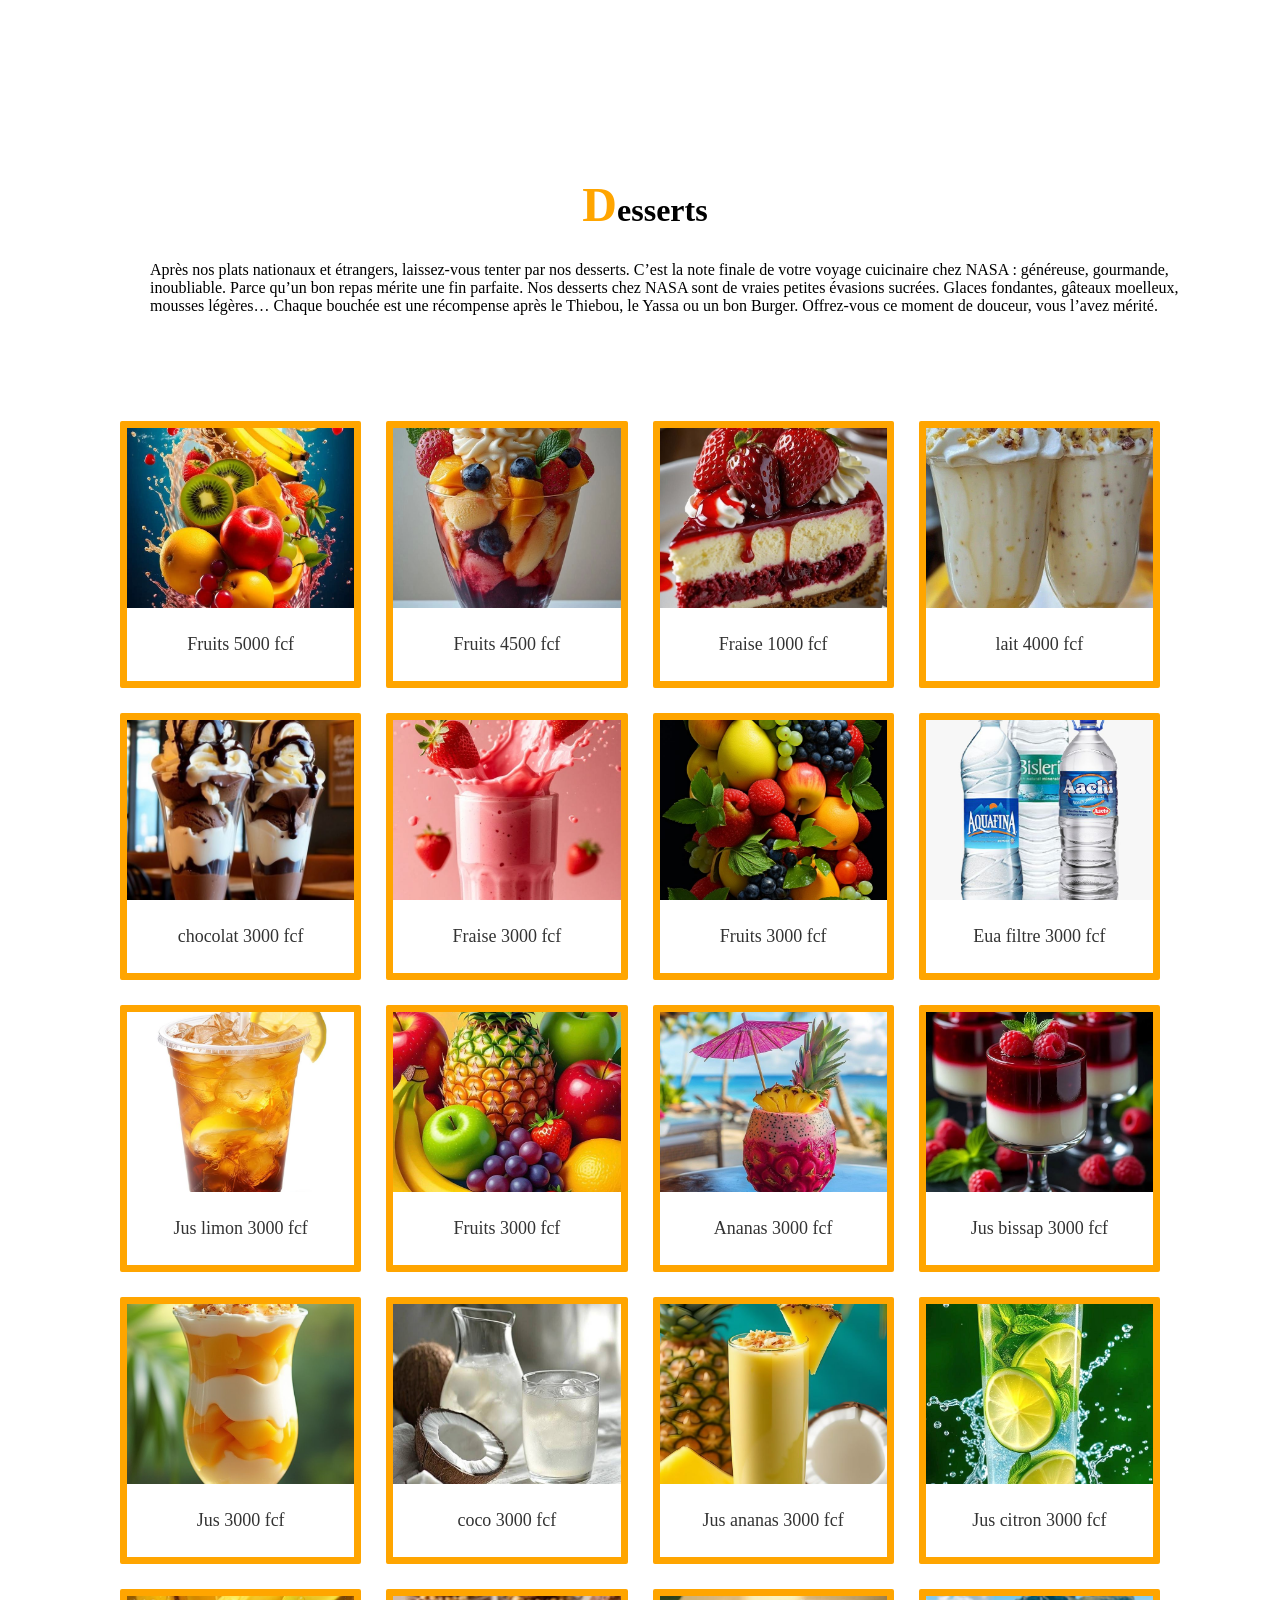
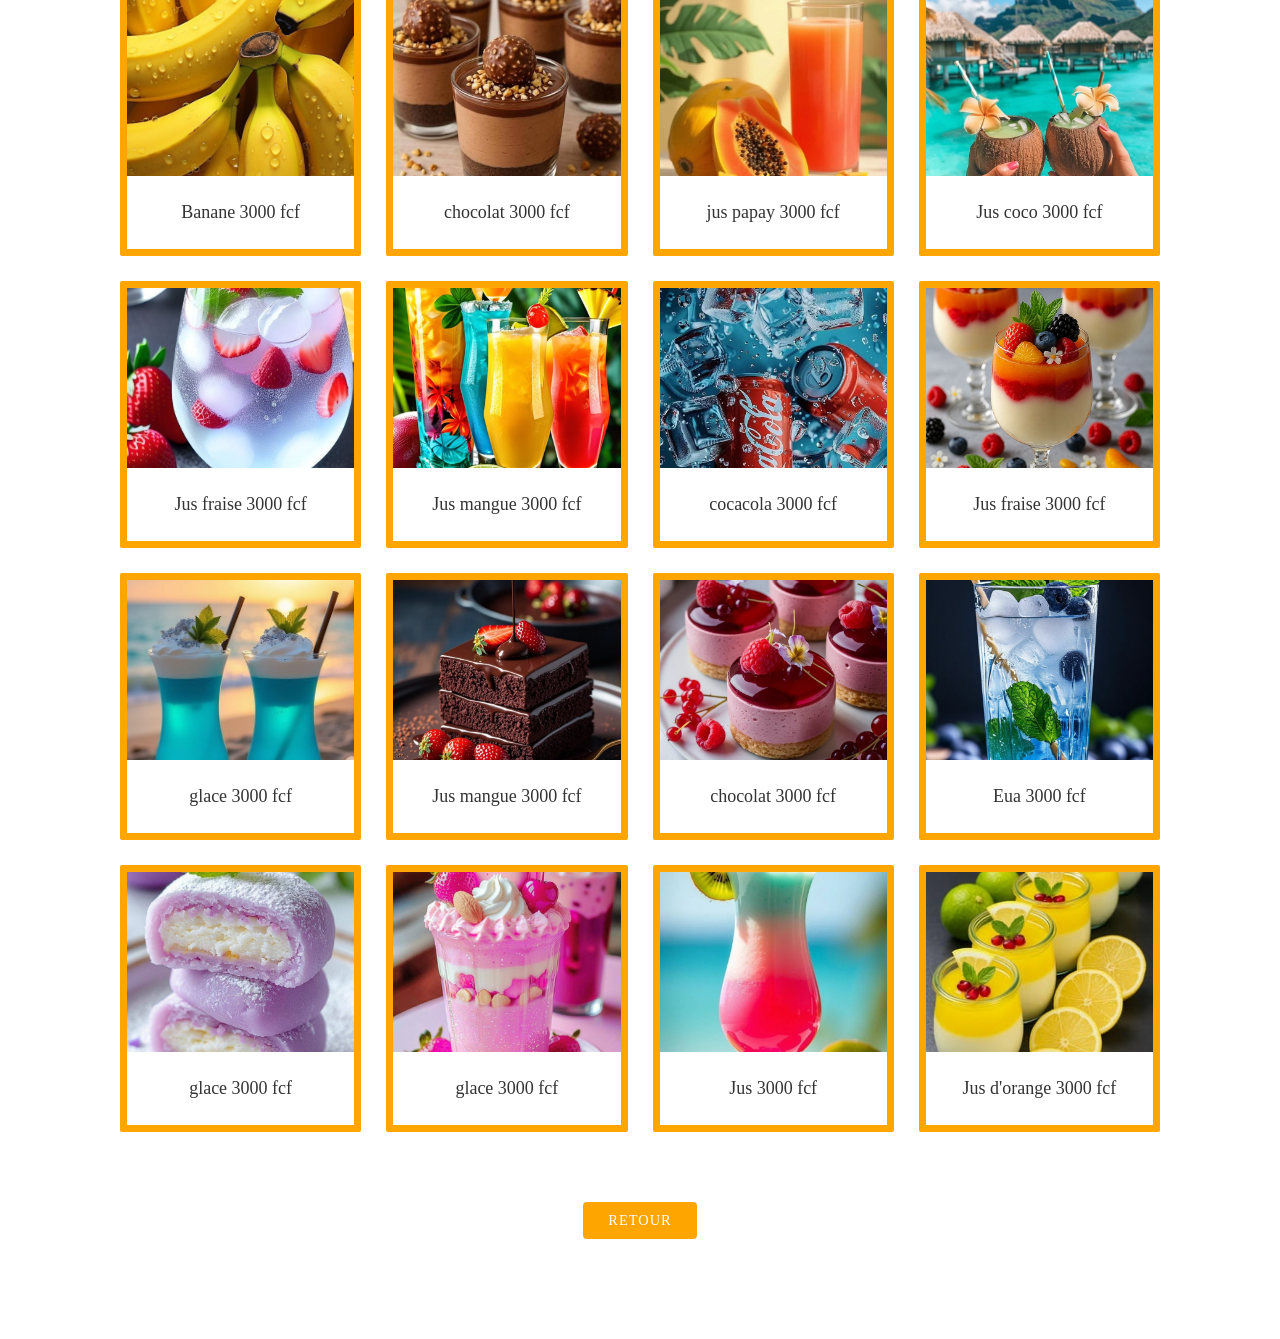
<file: Dessert.html>
<!DOCTYPE html>
<html lang="en">

<head>
  <meta charset="UTF-8">
  <meta name="viewport" content="width=device-width, initial-scale=1.0">
  <link rel="stylesheet" href="style.css">
  <title>Document</title>
</head>

<body>
  <section class="menu">

    <div class="titre">
      <h2 class="titre-texte"><span>D</span>esserts</h2>
      <p>Après nos plats nationaux et étrangers, laissez-vous tenter par nos desserts.
        C’est la note finale de votre voyage cuicinaire chez NASA : généreuse, gourmande, inoubliable. Parce qu’un bon
        repas mérite une fin parfaite.
        Nos desserts chez NASA sont de vraies petites évasions sucrées.
        Glaces fondantes, gâteaux moelleux, mousses légères…
        Chaque bouchée est une récompense après le Thiebou, le Yassa ou un bon Burger.
        Offrez-vous ce moment de douceur, vous l’avez mérité.</p>
    </div>

    <div class="grillr-plats">
      <div class="carte">
        <img src="Imges.html/image_9.jpg" alt="">
        <p class="nom-plat">Fruits 5000 fcf</p>
      </div>


      <div class="carte">
        <img src="Imges.html/image_10.jpg" alt="">
        <p class="nom-plat">Fruits 4500 fcf</p>
      </div>


      <div class="carte">
        <img src="Imges.html/image_11.jpg" alt="">
        <p class="nom-plat">Fraise 1000 fcf</p>
      </div>

      <div class="carte">
        <img src="Imges.html/image_12.jpg" alt="">
        <p class="nom-plat">lait 4000 fcf</p>
      </div>

      <div class="carte">
        <img src="Imges.html/image_13.jpg">
        <p class="nom-plat">chocolat 3000 fcf</p>
      </div>

      <div class="carte">
        <img src="Imges.html/image_14.jpg" alt="">
        <p class="nom-plat"> Fraise 3000 fcf</p>
      </div>

      <div class="carte">
        <img src="Imges.html/image_15.jpg" alt="">
        <p class="nom-plat">Fruits 3000 fcf</p>
      </div>
      <div class="carte">
        <img src="Imges.html/image_16.jpg" alt="">
        <p class="nom-plat">Eua filtre 3000 fcf</p>
      </div>
      <div class="carte">
        <img src="Imges.html/image_17.jpg" alt="">
        <p class="nom-plat">Jus limon 3000 fcf</p>
      </div>
      <div class="carte">
        <img src="Imges.html/image_18.jpg" alt="">
        <p class="nom-plat">Fruits 3000 fcf</p>
      </div>
      <div class="carte">
        <img src="Imges.html/image_19.jpg" alt="">
        <p class="nom-plat">Ananas 3000 fcf</p>
      </div>
      <div class="carte">
        <img src="Imges.html/image_20.jpg">
        <p class="nom-plat">Jus bissap 3000 fcf</p>
      </div>

      <div class="carte">
        <img src="Imges.html/image_21.jpg" alt="">
        <p class="nom-plat">Jus 3000 fcf</p>
      </div>

      <div class="carte">
        <img src="Imges.html/image_22.jpg" alt="">
        <p class="nom-plat">coco 3000 fcf</p>
      </div>
      <div class="carte">
        <img src="Imges.html/image_23.jpg" alt="">
        <p class="nom-plat">Jus ananas 3000 fcf</p>
      </div>
      <div class="carte">
        <img src="Imges.html/image_25.jpg" alt="">
        <p class="nom-plat">Jus citron 3000 fcf</p>
      </div>
      <div class="carte">
        <img src="Imges.html/image_26.jpg" alt="">
        <p class="nom-plat">Banane 3000 fcf</p>
      </div>
      <div class="carte">
        <img src="Imges.html/image_27.jpg" alt="">
        <p class="nom-plat">chocolat 3000 fcf</p>
      </div>
      <div class="carte">
        <img src="Imges.html/image_28.jpg" alt="">
        <p class="nom-plat">jus papay 3000 fcf</p>
      </div>
      <div class="carte">
        <img src="Imges.html/image_29.jpg" alt="">
        <p class="nom-plat">Jus coco 3000 fcf</p>
      </div>
      <div class="carte">
        <img src="Imges.html/image_30.jpg" alt="">
        <p class="nom-plat"> Jus fraise 3000 fcf</p>
      </div>
      <div class="carte">
        <img src="Imges.html/image_31.jpg" alt="">
        <p class="nom-plat">Jus mangue 3000 fcf</p>
      </div>
      <div class="carte">
        <img src="Imges.html/image_32.jpg" alt="">
        <p class="nom-plat">cocacola 3000 fcf</p>
      </div>
      <div class="carte">
        <img src="Imges.html/image_33.jpg" alt="">
        <p class="nom-plat">Jus fraise 3000 fcf</p>
      </div>
      <div class="carte">
        <img src="Imges.html/image_34.jpg" alt="">
        <p class="nom-plat"> glace 3000 fcf</p>
      </div>
      <div class="carte">
        <img src="Imges.html/image_35.jpg" alt="">
        <p class="nom-plat">Jus mangue 3000 fcf</p>
      </div>
      <div class="carte">
        <img src="Imges.html/image_36.jpg" alt="">
        <p class="nom-plat">chocolat 3000 fcf</p>
      </div>
      <div class="carte">
        <img src="Imges.html/image_37.jpg" alt="">
        <p class="nom-plat">Eua 3000 fcf</p>
      </div>
      <div class="carte">
        <img src="Imges.html/image_38 (2).jpg" alt="">
        <p class="nom-plat">glace 3000 fcf</p>
      </div>
      <div class="carte">
        <img src="Imges.html/image_39.jpg" alt="">
        <p class="nom-plat">glace 3000 fcf</p>
      </div>
      <div class="carte">
        <img src="Imges.html/image_40.jpg" alt="">
        <p class="nom-plat">Jus 3000 fcf</p>
      </div>
      <div class="carte">
        <img src="Imges.html/image_42.jpg" alt="">
        <p class="nom-plat">Jus d'orange 3000 fcf</p>
      </div>
    </div>

    <div class="btn-wrapper"><a href="Desserts.html" class="btn1">RETOUR</a>
    </div>

</body>

</html>
</file>
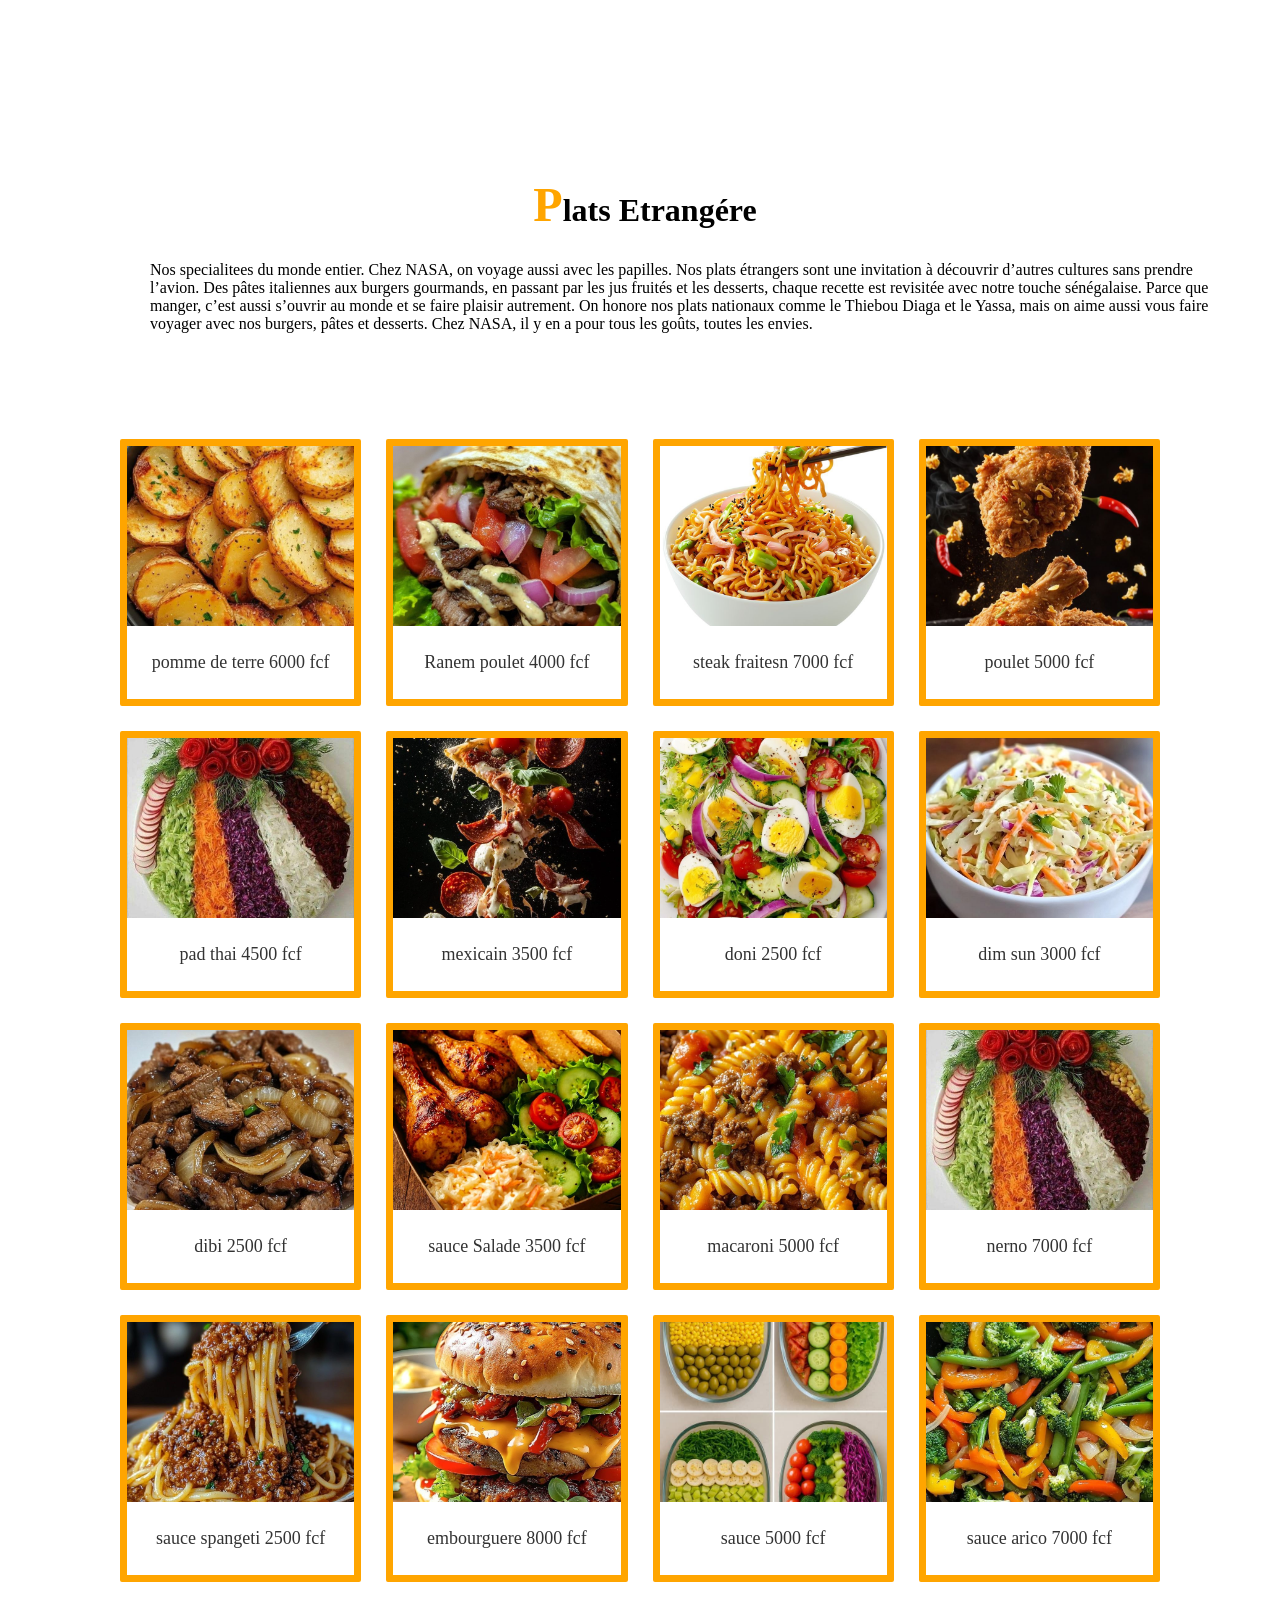
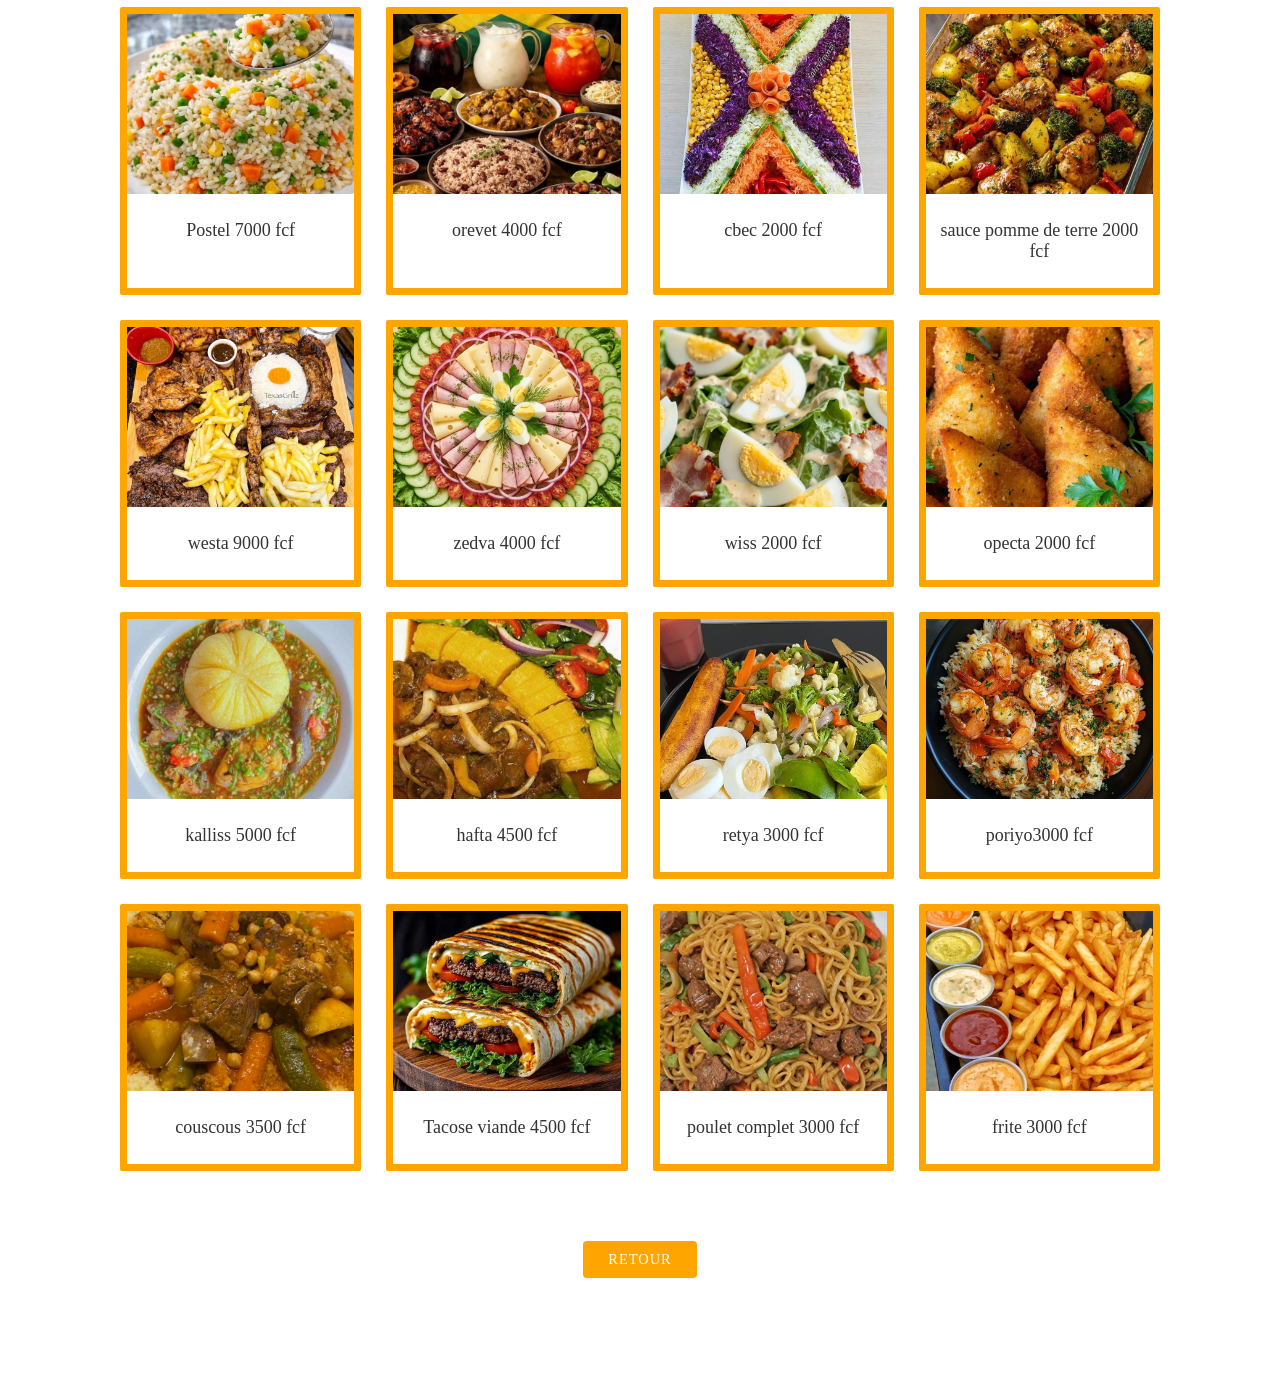
<file: Plats-Etrangeres.html>
<!DOCTYPE html>
<html lang="en">

<head>
  <meta charset="UTF-8">
  <meta name="viewport" content="width=device-width, initial-scale=1.0">
  <title>Plats etrangére - nasa resto</title>
  <link rel="stylesheet" href="style.css">
</head>

<body>


  <section class="menu">

    <div class="titre">
      <h2 class="titre-texte"><span>P</span>lats Etrangére</h2>
      <p>Nos specialitees du monde entier. Chez NASA, on voyage aussi avec les papilles.
        Nos plats étrangers sont une invitation à découvrir d’autres cultures sans prendre l’avion.
        Des pâtes italiennes aux burgers gourmands, en passant par les jus fruités et les desserts,
        chaque recette est revisitée avec notre touche sénégalaise.
        Parce que manger, c’est aussi s’ouvrir au monde et se faire plaisir autrement. On honore nos plats nationaux
        comme le Thiebou Diaga et le Yassa,
        mais on aime aussi vous faire voyager avec nos burgers, pâtes et desserts.
        Chez NASA, il y en a pour tous les goûts, toutes les envies.</p>
    </div>
    <div class="grillr-plats">
      <div class="carte">
        <img src="Imges.html/img_33.jpg" alt="">
        <p class="nom-plat">pomme de terre 6000 fcf</p>
      </div>


      <div class="carte">
        <img src="Imges.html/img_9.jpg" alt="">
        <p class="nom-plat">Ranem poulet 4000 fcf</p>
      </div>


      <div class="carte">
        <img src="Imges.html/img_10.jpg" alt="">
        <p class="nom-plat">steak fraitesn 7000 fcf</p>
      </div>

      <div class="carte">
        <img src="Imges.html/img_11.jpg" alt="">
        <p class="nom-plat">poulet 5000 fcf</p>
      </div>

      <div class="carte">
        <img src="Imges.html/img_12.jpg" alt="">
        <p class="nom-plat">pad thai 4500 fcf</p>
      </div>

      <div class="carte">
        <img src="Imges.html/img_13.webp" alt="">
        <p class="nom-plat">mexicain 3500 fcf</p>
      </div>

      <div class="carte">
        <img src="Imges.html/img_14.jpg" alt="">
        <p class="nom-plat">doni 2500 fcf</p>
      </div>

      <div class="carte">
        <img src="Imges.html/img_15.jpg" alt="">
        <p class="nom-plat">dim sun 3000 fcf</p>
      </div>

      <div class="carte">
        <img src="Imges.html/img_17.jpg" alt="">
        <p class="nom-plat">dibi 2500 fcf</p>
      </div>

      <div class="carte">
        <img src="Imges.html/img_16.jpg" alt="">
        <p class="nom-plat">sauce Salade 3500 fcf</p>
      </div>

      <div class="carte">
        <img src="Imges.html/img_18.jpg" alt="">
        <p class="nom-plat">macaroni 5000 fcf</p>
      </div>

      <div class="carte">
        <img src="Imges.html/img_19.jpg" alt="">
        <p class="nom-plat">nerno 7000 fcf</p>
      </div>
      <div class="carte">
        <img src="Imges.html/img_20.jpg" alt="">
        <p class="nom-plat">sauce spangeti 2500 fcf</p>
      </div>

      <div class="carte">
        <img src="Imges.html/img_2.jpg" alt="">
        <p class="nom-plat">embourguere 8000 fcf</p>
      </div>

      <div class="carte">
        <img src="Imges.html/img_22.jpg" alt="">
        <p class="nom-plat">sauce 5000 fcf</p>
      </div>

      <div class="carte">
        <img src="Imges.html/img_23.jpg" alt="">
        <p class="nom-plat">sauce arico 7000 fcf</p>
      </div>

      <div class="carte">
        <img src="Imges.html/img_24.jpg" alt="">
        <p class="nom-plat">Postel 7000 fcf</p>
      </div>

      <div class="carte">
        <img src="Imges.html/img_25.jpg" alt="">
        <p class="nom-plat">orevet 4000 fcf</p>
      </div>

      <div class="carte">
        <img src="Imges.html/img_26.jpg" alt="">
        <p class="nom-plat">cbec 2000 fcf</p>
      </div>

      <div class="carte">
        <img src="Imges.html/img_27.jpg" alt="">
        <p class="nom-plat">sauce pomme de terre 2000 fcf</p>
      </div>

      <div class="carte">
        <img src="Imges.html/img_28.jpg" alt="">
        <p class="nom-plat">westa 9000 fcf</p>
      </div>

      <div class="carte">
        <img src="Imges.html/img_30.jpg" alt="">
        <p class="nom-plat">zedva 4000 fcf</p>
      </div>

      <div class="carte">
        <img src="Imges.html/img_31.jpg" alt="">
        <p class="nom-plat">wiss 2000 fcf</p>
      </div>

      <div class="carte">
        <img src="Imges.html/img_32.jpg" alt="">
        <p class="nom-plat">opecta 2000 fcf</p>
      </div>

      <div class="carte">
        <img src="Imges.html/img_34.png" alt="">
        <p class="nom-plat">kalliss 5000 fcf</p>
      </div>


      <div class="carte">
        <img src="Imges.html/img_35.jpg" alt="">
        <p class="nom-plat">hafta 4500 fcf</p>
      </div>

      <div class="carte">
        <img src="Imges.html/img_37.jpg" alt="">
        <p class="nom-plat">retya 3000 fcf</p>
      </div>

      <div class="carte">
        <img src="Imges.html/img_36.jpg" alt="">
        <p class="nom-plat">poriyo3000 fcf</p>
      </div>
      <div class="carte">
        <img src="Imges.html/Couscous Algerien.jpg" alt="">
        <p class="nom-plat">couscous 3500 fcf</p>
      </div>


      <div class="carte">
        <img src="Imges.html/img_3.webp" alt="">
        <p class="nom-plat">Tacose viande 4500 fcf</p>
      </div>

      <div class="carte">
        <img src="Imges.html/cuisinier puissant (1).jpg" alt="">
        <p class="nom-plat">poulet complet 3000 fcf</p>
      </div>

      <div class="carte">
        <img src="Imges.html/img_5.webp" alt="">
        <p class="nom-plat">frite 3000 fcf</p>
      </div>
    </div>

    <div class="btn-wrapper"><a href="Plats-Etrangére.html" class="btn1">RETOUR</a>
    </div>








  </section>
</body>

</html>
</file>
<file: style.css>
body {
    margin: 0px;
    padding: 0px;
    box-sizing: border-box;
}

/* header navigation */
header {
    padding: 0;
    left: 0;
    display: flex;
    align-items: center;
    justify-content: space-evenly;
    padding: 1px 80px;
    font-size: large;
    font-family: poppins, sans-serif;
    position: absolute;
    position: fixed;
    gap: 50px;
    background: rgb(87, 1, 1);
    width: 100%;
    z-index: 1000;
}

.navbar {
    display: flex;
    position: relative;
    margin-left: 300px;
    top: 0;
}

.navbar li {
    list-style: none;
    transition: 0.2s linear;
}

.navbar a {
    color: white;
    text-decoration: none;
    margin-left: 30px;
    font-weight: 700;
    transition: 0.2s linear;
}

.reserve {
    padding: 5px 15px;
    background: rgb(155, 101, 1);
    margin-top: -10px;
    text-transform: uppercase;
    border-radius: 5px;
}

header ul.navbar a:hover {
    color: orange;
}

/* LE BANNIIRE */
.banniere {
    background: url('Imges.html/accu.jpeg') no-repeat center;
    background-size: cover;
    min-height: 100vh;
    display: flex;
    justify-content: center;
    align-items: center;
    color: white;
    text-align: center;
    min-height: 70vh;
}

.btn1:hover {
    letter-spacing: 4px;
}

@media (max-width: 768px) {
    .banniere {
        min-height: 50vh;
        padding: 0 20px;
        background-position: center;
    }
}

/* A proopos */
section {
    padding: 100px;
}

.mine-1 {
    position: relative;
    width: 100%;
    display: flex;
    justify-content: space-between;
}

.mine-2 .mine-1 {
    position: relative;
    width: 40%;
    justify-content: center;
    align-items: center;
}

.mine-2 .mine-1 h2 {
    margin-bottom: 20px;
}

.titre-texte {
    color: black;
    font-size: 2rem;
    font-weight: 300px;
    text-transform: capitalize;
    margin-bottom: 20px;
}

.titre-texte span {
    color: orange;
    font-size: 1.5em;
    font-weight: 700px;
}

img {
    height: 370px;
    width: 400px;
    position: relative;

}

@media (max-width: 768px) {
    .apropos {
        padding: 50px 5% !important;
        overflow: hidden;
    }

    .mine-1 {
        flex-direction: column;
        gap: 30px;
        text-align: center;
        width: 100%;

    }

    .mine-1 img {
        max-width: 100px;
        height: auto;
        display: block;
        margin: 0 auto;
    }
}

.apropos img {
    border-radius: 80px;
    object-fit: cover;
    display: block;
}

.papropos {
    font-size: 19px;
    margin-left: 100px;
}

.p_3 {
    font-size: 20px;
    margin: 40px;
    margin-bottom: -35px;
}

/* MENU */

.titre {
    margin: 50px;
    display: flex;
    width: 100%;
    justify-content: center;
    align-items: center;
    flex-direction: column;
}

.p_2 {
    font-size: 20px;
    margin: -20px;
    margin-bottom: -35px;
}



.menu-tabs {
    display: flex;
    justify-content: center;
    gap: 20px;
    margin: 50px;
    flex-wrap: wrap;
    margin-bottom: -10px;
}

.tab-btn {
    padding: 12px 30px;
    background: transparent;
    border: 2px solid orange;
    color: black;
    font-size: 1rem;
    font-weight: 600;
    cursor: pointer;
    border-radius: 30px;
    transition: 0.3s;
}

.tab-btn:hover {
    background: orange;
    color: white;
}

.tab-content {
    display: none;
    animation: fadein 0.4s;
}

.tab-content.active {
    display: block;
}

/* LES PLATS */
.grillr-plats {
    display: grid;
    grid-template-columns: repeat(4, 1fr);
    gap: 25px;
    max-width: 1200px;
    margin: 0 auto;
    padding: 40px 20px;
}

.carte {
    background: white;
    border: 7px solid orange;
    box-shadow: rgba(0, 0, 0, 0.15);
    border-radius: 2px;
    overflow: hidden;
    transition: transform 0.3s;
}

.carte:hover {
    transform: scale(1.05);
    box-shadow: 0 12px 25px rgba(0, 0, 0, 0.2);
}

.carte img {
    width: 100%;
    height: 180px;
    object-fit: cover;
    display: block;
}

.nom-plat {
    text-align: center;
    padding: 8px 3px;
    font-size: 18px;
    font-weight: 500;
    color: #333;
    background: white;
}

/* BUTTON VOIR PLUS */
.btn-wrapper {
    text-align: center;
    margin-top: 30px;
}

.btn1 {
    display: inline-block;
    padding: 10px 25px;
    background: orange;
    color: white;
    text-decoration: none;
    font-weight: 700px;
    font-size: 0.9rem;
    border-radius: 4px;
    letter-spacing: 1px;
    transition: 0.3s;
}

.btn1:hover {
    background: #e67e00;
}

@media (max-width: 992) {
    .grillr-plats {
        grid-template-columns: repeat(2, 1fr);
    }
}

@media (max-width:600px) {
    .grillr-plats {
        grid-template-columns: 1fr;
    }
}

/* SERVICE */
.service {
    padding: 1px 3%;
    background: #f5f5f5;
}

.contenu-service {
    max-width: 1000px;
    margin: 50px auto 0;
    display: flex;
    flex-direction: column;
    gap: 25px;
}

.box-service {
    display: flex;
    align-items: center;
    background: linear-gradient(90deg, #FF8C00 0%, #FFA500 100%);
    border-radius: 12px;
    overflow: hidden;
    box-shadow: 0 8px 25px rgba(0, 0, 0, 0.15);
    transition: 0.3s;
}

.box-service:hover {
    transform: translateX(10px);
}

.img-service {
    flex: 0 0 220px;
    height: 200px;
}

.img-service img {
    width: 100%;
    height: 100%;
    object-fit: cover;
}

.texte-service {
    flex: 1;
    padding: 25px 30px;
    color: black;
    text-align: left;
}

.texte-service h3 {
    font-size: 1.5rem;
    margin-bottom: 8px;
    text-transform: uppercase;
    color: white;
}

.texte-service p {
    font-size: 1rem;
    line-height: 1.6;
    opacity: 0.95;
}

@media (max-width: 768px) {
    .box-service {
        flex-direction: column;
    }

    .img-service {
        flex: 0 0 180px;
        width: 100%;
    }

    .texte-service {
        text-align: center;
    }
}

/* RESERVATION */
.reservation {
    padding: 90px 5%;
}

.titre-texte {
    margin-bottom: 13px;
    margin-right: 90px;
}

.reservation ::before {
    content: '';
    position: absolute;
    top: 0;
    left: 0;
    width: 100%;
    height: 100%;
}

.reservation .titre {
    position: relative;
    margin-bottom: -50px;
}

.col {
    font-size: 20px;
    margin-right: 60px;
}

.formulaire-box {
    position: relative;
    z-index: 2;
    max-width: 350px;
    margin: 50px auto 0;
    padding: 40px 30px;
    background: white;
    border-radius: 8px;
    box-shadow: 0 15px 40PX rgba(0, 0, 0, 0.3);
}

.formulaire-box h3 {
    text-align: center;
    color: black;
    margin-bottom: 25px;
    font-size: 1.5rem;
}

.formulaire-box input,
.formulaire-box select,
.formulaire-box textarea {
    width: 100%;
    padding: 3px 5px;
    margin-bottom: 1px;
    border: 1px solid #ddd;
    border-radius: 4px;
    font-size: 1rem;
    outline: none;
    transition: 0.3s;
}

.formulaire-box input:focus,
.formulaire-box select :focus .formulaire-box textarea:focus {
    border-color: orange;
}

.formulaire-box textarea {
    min-height: 80px;
    resize: vertical;
}

.formulaire-box input[type="submit"] {
    background: orange;
    width: 100%;
    color: white;
    border: none;
    padding: 10px;
    font-weight: 700;
    font-size: 1rem;
    border-radius: 6px;
    cursor: pointer !important;
    letter-spacing: 1px;
    text-transform: uppercase;
    transition: 0.3s;
    margin-bottom: 0;
}

.btn-reserver:hover {
    background: #e67e00;
    transform: translateY(-2px);
    box-shadow: 0 6px 15px rgba(255, 140, 0, 0.4);
}

.formulaire-box input[TYPE="SUMIT"] a:hover {
    transform: translateY(-3px);
}

/* FOOTER */
.contact {
    background: #2a4963;
    color: white;
    padding: 60px 5%;
}

.grille-contact {
    display: grid;
    grid-template-columns: repeat(3, 1fr);
    gap: 40px;
    max-width: 1200px;
    margin: 0 auto 40px;
}

.col-contact h4 {
    color: orange;
    margin-bottom: 15px;
    font-size: 1.2rem;
}

.col-contact p {
    margin-bottom: 8px;
    color: #ddd;
    line-height: 1.6;
}

.col-contact i {
    color: orange;
    margin-right: 8px;
}

.copyright {
    text-align: center;
    padding-top: 20px;
    border-top: 1px solid #3a5a73;
    color: #aaa;
    font-size: 0.9rem;
}

@media(max-width: 768px) {
    .grille-contact {
        grid-template-columns: 1fr;
        text-align: center;
    }
}
</file>
